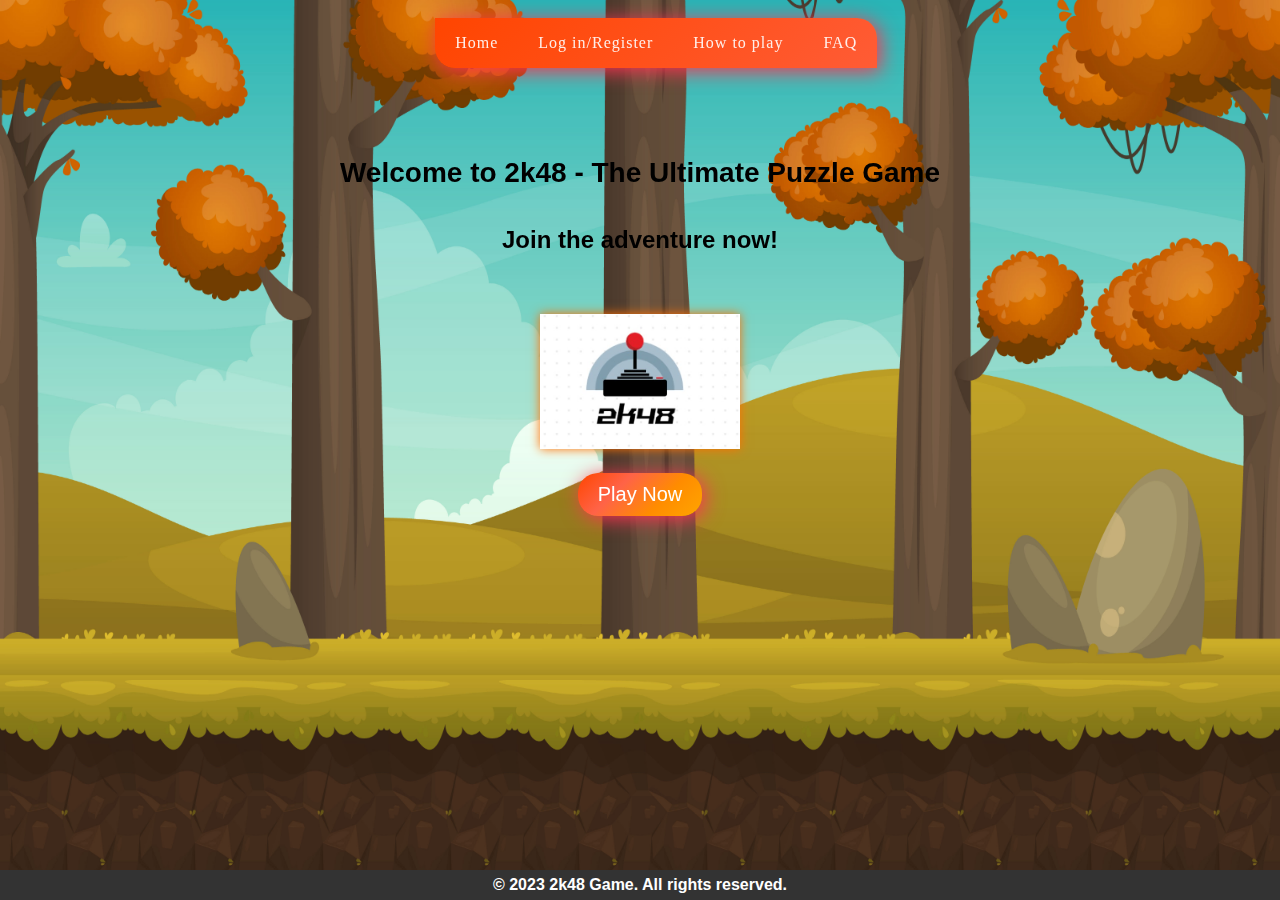
<file: 2048/index.html>
<!DOCTYPE html>
<html>
    <head>
        <meta charset="utf-8">
        <meta name="viewport" content="width=device-width, initial-scale=1.0">
        <title>2k48 Home page</title>
        <link rel="stylesheet" href="css/2k48.css">
    </head>

    <body>
        <!-- Background image -->
        <img src="image/ORS97Z0.jpg" alt="game_background"
            id="background-image">
        <!-- Navigation bar -->
        <div class="navigation_bar">
            <ul>
                <li><a href="index.html">Home</a></li>
                <!-- Link to the Home page -->
                <li><a href="html/login.html">Log in/Register</a></li>
                <!-- Link to the Login/Register page -->
                <li><a href="html/how_to_play.html">How to play</a></li>
                <!-- Link to the How to Play page -->
                <li><a href="html/Q&As.html">FAQ</a></li>
                <!-- Link to the FAQ page -->
            </ul>
        </div>


        <!-- Header Section -->
        <div class="header">
            <!-- Text with a glow effect -->
            <div class="glow-text">
                <h4>Welcome to 2k48 - The Ultimate Puzzle Game</h4>
                <!-- Welcome message -->
                <h2>Join the adventure now!</h2> <!-- Invitation to play -->
            </div>
        </div>

        <!-- Center Container for Logo -->
        <div class="center-container">
            <img src="image/logo.jpg" alt="game logo" width="200"
                height="auto"> <!-- Game logo image -->
        </div>

        <!-- Play Button -->
        <div class="Play-button">
            <a href="html/game.html">
                <button id="playButton">Play Now</button>
                <!-- Button to start playing -->
            </a>
        </div>

        <!-- Footer Section -->
        <div class="footer">
            <a href="https://github.com/SadikHyseni">&copy; 2023 2k48 Game. All rights reserved.</a>
            <!-- Copyright footer -->
        </div>

    </body>

</html>
</file>
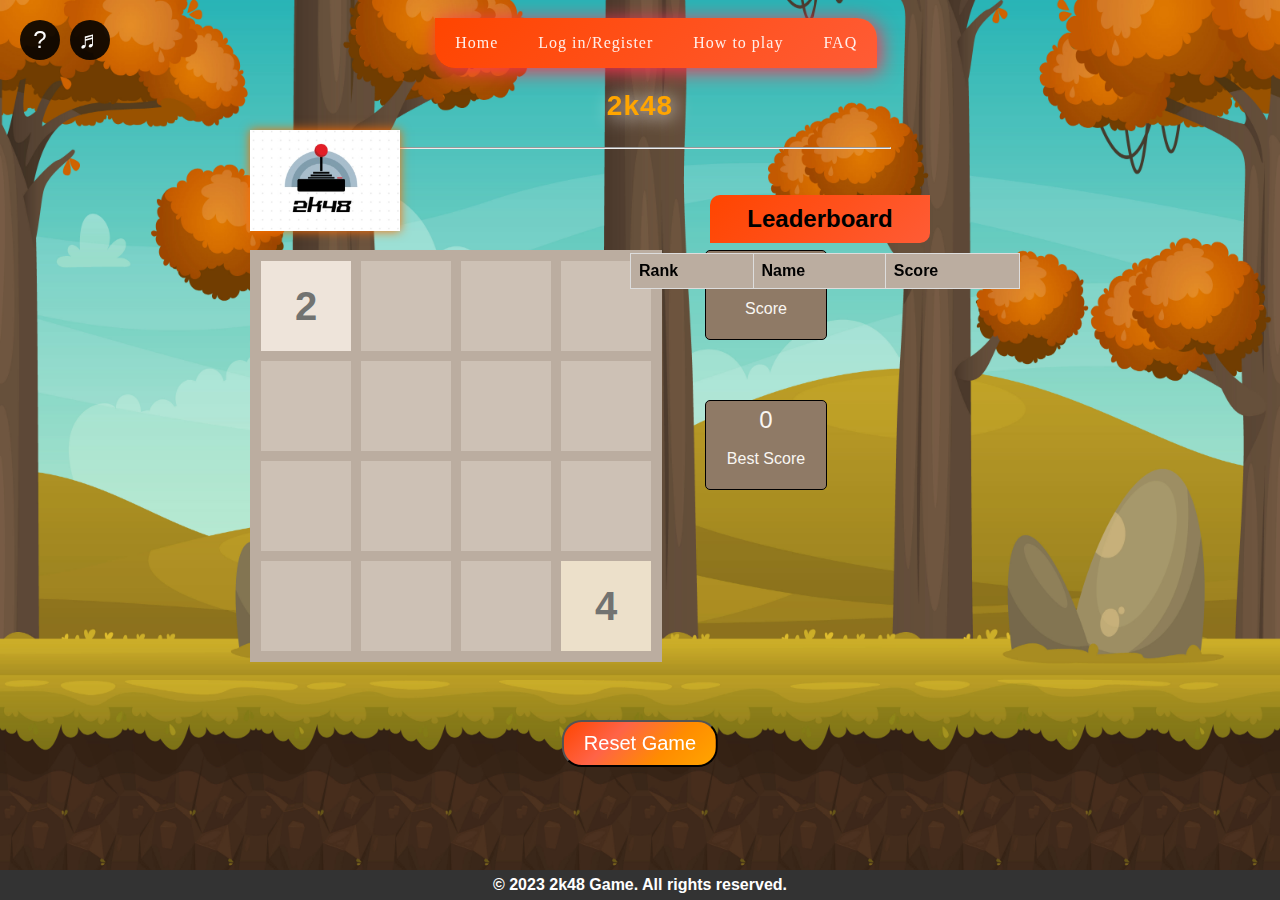
<file: 2048/html/game.html>
<!DOCTYPE html>
<html>
    <head>
        <meta charset="utf-8">
        <meta name="viewport" content="width=device-width, initial-scale=1.0">
        <title>2k48 Home page</title>
        <link rel="stylesheet" href="../css/2k48.css" > <!-- Link to the stylesheet -->
        <script src="../javascript/2048.js"></script> <!-- Link to the JavaScript file -->
    </head>
    <body>
        <div>
            <!-- Background image -->
            <img src="../image/ORS97Z0.jpg" alt="game_background"
                id="background-image">

            <!-- Navigation bar -->
            <div class="navigation_bar">
                <ul>
                    <li><a href="../index.html">Home</a></li>
                    <!-- Link to the Home page -->
                    <li><a href="login.html">Log in/Register</a></li>
                    <!-- Link to the Login/Register page -->
                    <li><a href="how_to_play.html">How to play</a></li>
                    <!-- Link to the How to Play page -->
                    <li><a href="Q&As.html">FAQ</a></li>
                    <!-- Link to the FAQ page -->
                </ul>
            </div>
            <!-- Game logo -->
            <img src="../image/logo.jpg" alt="game logo" id="logo">

            <!-- Button for showing game instructions -->
            <div id="showInstructionsButton" class="show-button">?</div>

            <audio id="backgroundMusic" src="../audio/backgourn-music.mp3" preload="auto" autoplay="" loop></audio>

            <div id="Music" class="show-Music-button">♬</div>

            <audio id="swoosh" src="../audio/swoosh.mp3" preload="auto" autoplay=""></audio>

            <!-- Game instructions -->
            <div class="instructions hidden" id="instructions">
                <div class="row">
                    <h7>Dont know how to start? </h7> <!-- Instruction title -->
                </div>
                <div class="row">
                    <h7>USE THE ARROWS KEYS</h7>
                    <!-- Instruction to use arrow keys -->
                </div>
                <div class="row">
                    <img
                        src="../image/pngtree-keyboard-arrow-keys-color-png-image_7275991.png"
                        alt="arrows" class="arrows"> <!-- Arrow keys image -->
                </div>
                <div class="row">
                    <h7>OR</h7> <!-- Alternative instruction -->
                </div>
                <div class="row">
                    <h7>USE THE W, A, S, D KEYS</h7>
                    <!-- Instruction to use W, A, S, D keys -->
                </div>
                <div class="row">
                    <img src="../image/7821023.png" alt="alternative arrows"
                        class="arrows"> <!-- Alternative arrow keys image -->
                </div>
            </div>

            <h6>2k48</h6> <!--game Title-->
            <hr> <!-- Horizontal line -->

            <!-- Score container -->
            <div class="score-box">
                <span id="score">0</span> <!-- Element to display the score -->
                <p>Score</p> <!-- Label for the score -->
            </div>

            <!-- Best score container -->
            <div class="Best-score-box">
                <span id="Best_score">0</span>
                <!-- Element to display the best score -->
                <p>Best Score</p> <!-- Label for the best score -->
            </div>

            <!-- Board container -->
            <div id="board">
                <!-- This is where the game board content will be displayed -->
            </div>

            <!-- Element to display "Winner!!" message (initially hidden) -->
            <div id="Winner" class="hidden">Winner!!</div>

            <!-- Element to display "Game Over!!" message (initially hidden) -->
            <div id="game-over" class="hidden">Game Over!!</div>
            

            <!-- Reset button -->
            <button id="resetButton" onclick="resetGame()">Reset Game</button>
            <!-- Button to reset the game when clicked -->

            <!-- Leaderboard container -->
            <div class="leaderboard-container">
                <!-- Header box -->
                <div class="leaderboard-header">
                    <h2 class="leaderboard-title">Leaderboard</h2>
                </div>
                <!-- Header section for the leaderboard -->

                <div class="leaderboard">
                    <table id="leaderboard-table">
                        <tr class="header-row">
                            <th>Rank</th>
                            <th>Name</th>
                            <th>Score</th>
                        </tr>
                        <!-- User data rows will be added dynamically below -->
                    </table>
                </div>
                <!-- Table to display the leaderboard data, initially empty -->
            </div>

            <div class="footer">
                <a href="https://github.com/SadikHyseni">&copy; 2023 2k48 Game. All rights reserved.</a>
            </div>
        </div>
    </body>
</html>
</file>
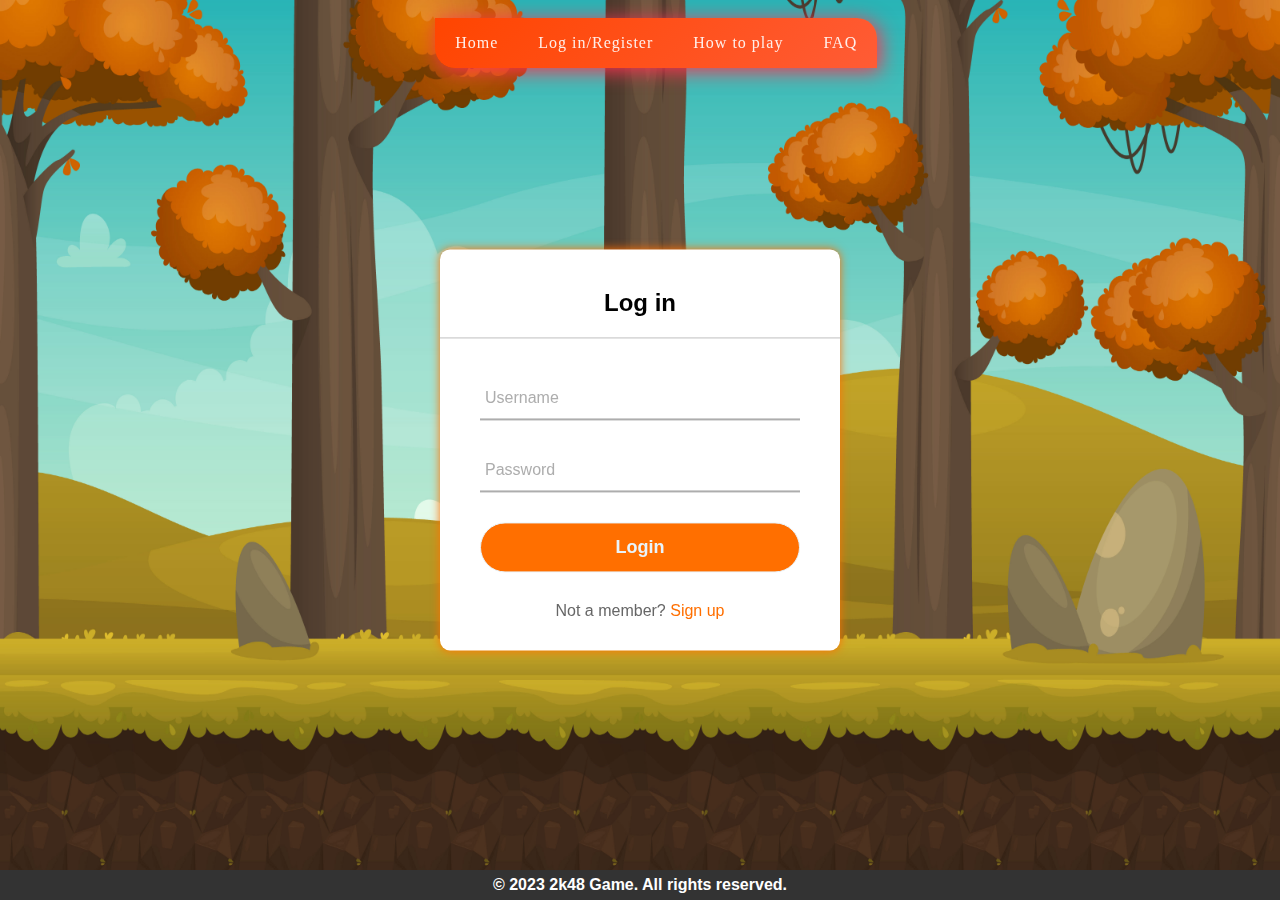
<file: 2048/html/login.html>
<!DOCTYPE html>
<html>
    <head>
        <meta charset="utf-8">
        <meta name="viewport" content="width=device-width, initial-scale=1.0">
        <title>Login/Register 2k48</title>
        <link rel="stylesheet" href="../css/2k48.css">
    </head>

    <body>
        <!-- Background image -->
        <img src="../image/ORS97Z0.jpg" alt="game_background"
            id="background-image">
        <!-- Navigation bar -->
        <div class="navigation_bar">
            <ul>
                <li><a href="../index.html">Home</a></li>
                <!-- Link to the Home page -->
                <li><a href="login.html">Log in/Register</a></li>
                <!-- Link to the Login/Register page -->
                <li><a href="how_to_play.html">How to play</a></li>
                <!-- Link to the How to Play page -->
                <li><a href="Q&As.html">FAQ</a></li>
                <!-- Link to the FAQ page -->
            </ul>
        </div>

        <!-- Login Form -->
        <div class="center">
            <h5>Log in</h5> <!-- Title for the login form -->
            <form method="post" id="login-form">
                <!-- A form element for user login -->
                <div class="txt_field">
                    <input type="text" id="usernameField" name="loginUsername"
                        required> <!-- Username input field -->
                    <span></span>
                    <label>Username</label>
                    <!-- Label for the username input field -->
                </div>
                <div class="txt_field">
                    <input type="password" id="passwordField"
                        name="loginPassword" required>
                    <!-- Password input field -->
                    <span></span>
                    <label>Password</label>
                    <!-- Label for the password input field -->
                </div>
                <input type="submit" value="Login" id="loginButton">
                <!-- Login button -->
                <div class="signup_link">
                    Not a member? <a href="../html/Registration.html"
                        id="signup-link">Sign up</a>
                    <!-- Link to the registration page -->
                </div>
            </form>
        </div>

        <div class="footer">
            <a href="https://github.com/SadikHyseni">&copy; 2023 2k48 Game. All rights reserved.</a>
            <!-- Copyright footer -->
        </div>

        <script src="../javascript/Login.js"></script>
        <!-- Reference to the JavaScript file for login functionality -->
    </body>
</html>
</file>
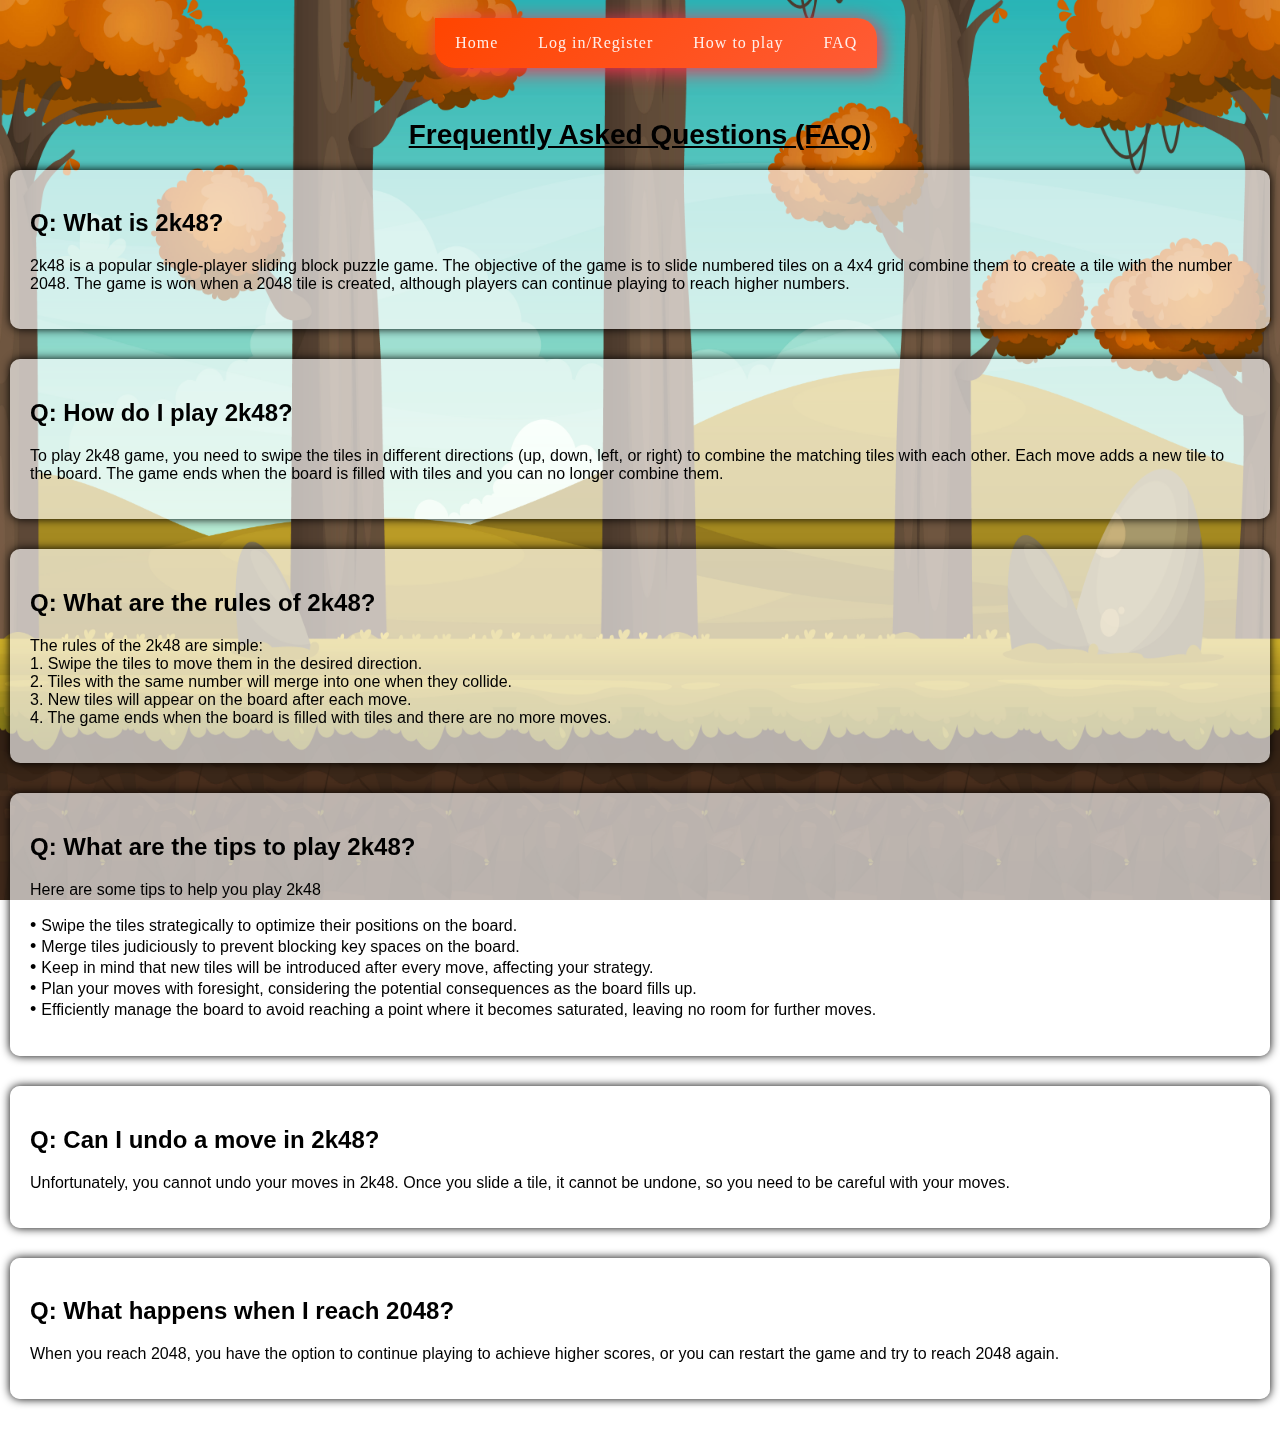
<file: 2048/html/Q&As.html>
<!DOCTYPE html>

<html>
    <head>
        <meta charset="utf-8">
        <meta name="viewport" content="width=device-width, initial-scale=1.0">
        <title>2k48 FAQ</title>
        <link rel="stylesheet" href="../css/2k48.css">
    </head>

    <body>
        <!-- Background image -->
        <img src="../image/ORS97Z0.jpg" alt="game_background"
            id="background-image">
        <!-- Navigation bar -->
        <div class="navigation_bar">
            <ul>
                <li><a href="../index.html">Home</a></li>
                <!-- Link to the Home page -->
                <li><a href="../html/login.html">Log in/Register</a></li>
                <!-- Link to the Login/Register page -->
                <li><a href="../html/how_to_play.html">How to play</a></li>
                <!-- Link to the How to Play page -->
                <li><a href="../html/Q&As.html">FAQ</a></li>
                <!-- Link to the FAQ page -->
            </ul>
        </div>

        <div class="qas-content">
            <h1>Frequently Asked Questions (FAQ)</h1> <!-- FAQ page title -->

            <!-- FAQ Question and Answer (QA) section 1 -->
            <div class="qa">
                <h2>Q: What is 2k48?</h2> <!-- Question 1 -->
                <p>2k48 is a popular single-player sliding block puzzle game.
                    The objective of the game is to slide numbered tiles on a
                    4x4 grid combine them to create a tile with the number 2048.
                    The game is won when a 2048 tile is created, although
                    players can continue playing to reach higher numbers.</p>
                <!-- Answer 1 -->
            </div>

            <!-- FAQ Question and Answer (QA) section 2 -->
            <div class="qa">
                <h2>Q: How do I play 2k48?</h2> <!-- Question 2 -->
                <p>To play 2k48 game, you need to swipe the tiles in different
                    directions (up, down, left, or right) to combine the
                    matching tiles with each other. Each move adds a new tile to
                    the board. The game ends when the board is filled with tiles
                    and you can no longer combine them.</p> <!-- Answer 2 -->
            </div>

            <!-- FAQ Question and Answer (QA) section 3 -->
            <div class="qa">
                <h2>Q: What are the rules of 2k48?</h2> <!-- Question 3 -->
                <p>The rules of the 2k48 are simple:<br>
                    1. Swipe the tiles to move them in the desired direction.<br>
                    2. Tiles with the same number will merge into one when they
                    collide.<br>
                    3. New tiles will appear on the board after each move.<br>
                    4. The game ends when the board is filled with tiles and
                    there are no more moves.
                </p> <!-- Answer 3 -->
            </div>

            <!-- FAQ Question and Answer (QA) section 4 -->
            <div class="qa">
                <h2>Q: What are the tips to play 2k48?</h2> <!-- Question 4 -->
                <ol class="dot-list"> <!-- Ordered list with bullet points -->
                    <p>Here are some tips to help you play 2k48</p>
                    <!-- Tip 1 -->
                    <li>Swipe the tiles strategically to optimize their positions on the board.</li>
                    <!-- Tip 2 -->
                    <li>Merge tiles judiciously to prevent blocking key spaces on the board.</li>
                    <!-- Tip 3 -->
                    <li>Keep in mind that new tiles will be introduced after every move, affecting your strategy.</li>
                    <!-- Tip 4 -->
                    <li>Plan your moves with foresight, considering the potential consequences as the board fills up.</li>
                    <!-- Tip 5 -->
                    <li>Efficiently manage the board to avoid reaching a point where it becomes saturated, leaving no room for further moves.</li>
                </ol>
            </div>

            <!-- FAQ Question and Answer (QA) section 5 -->
            <div class="qa">
                <h2>Q: Can I undo a move in 2k48?</h2> <!-- Question 5 -->
                <p>Unfortunately, you cannot undo your moves in 2k48. Once you
                    slide a tile, it cannot be undone, so you need to be careful
                    with your moves.</p> <!-- Answer 5 -->
            </div>

            <!-- FAQ Question and Answer (QA) section 6 -->
            <div class="qa">
                <h2>Q: What happens when I reach 2048?</h2> <!-- Question 6 -->
                <p>When you reach 2048, you have the option to continue playing
                    to achieve higher scores, or you can restart the game and
                    try to reach 2048 again.</p> <!-- Answer 6 -->
            </div>
        </div>
    </body>
</html>
</file>
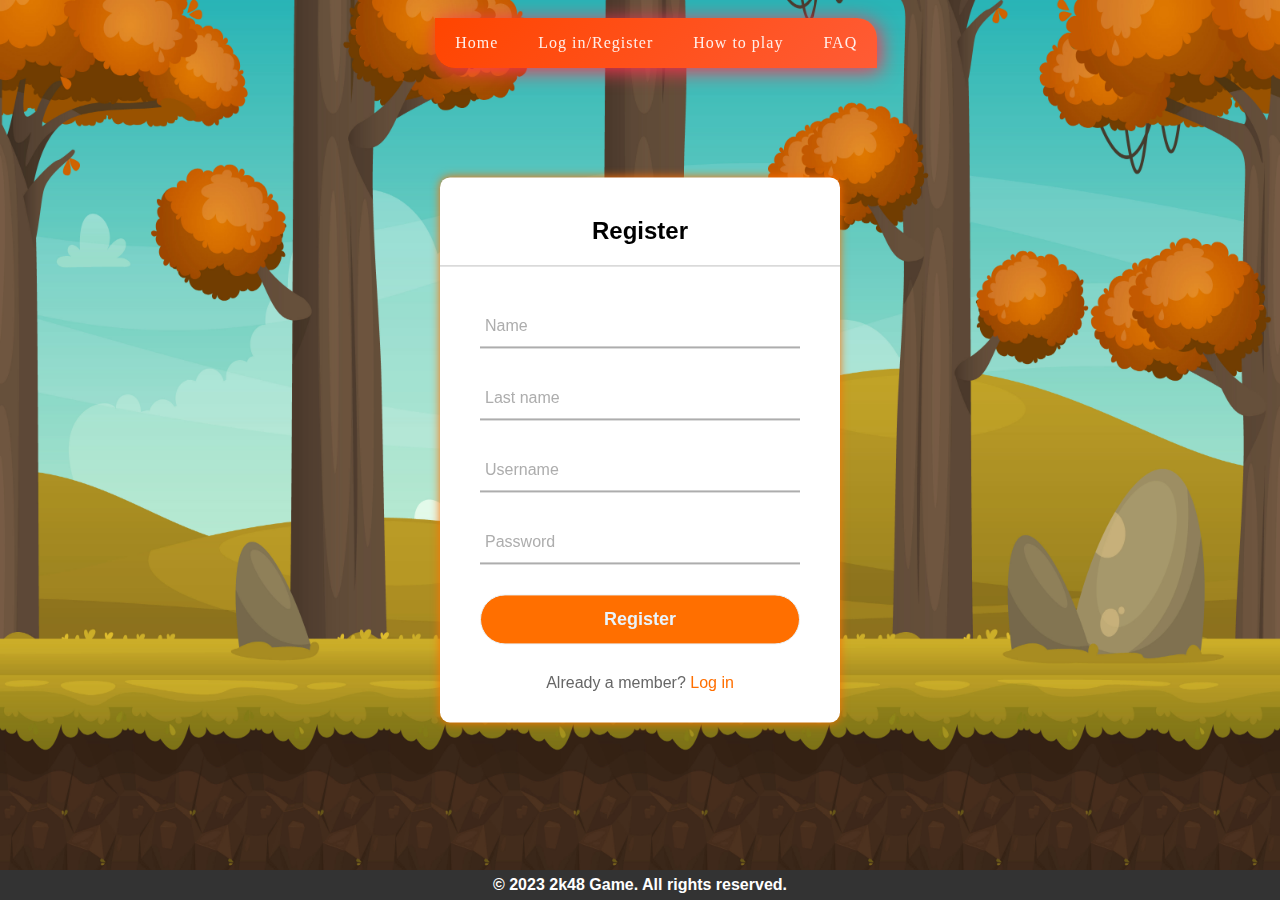
<file: 2048/html/Registration.html>
<!DOCTYPE html>
<html>
    <head>
        <meta charset="utf-8" />
        <meta name="viewport" content="width=device-width, initial-scale=1.0" />
        <title>Login/Register 2k48</title>
        <link rel="stylesheet" href="../css/2k48.css" />
    </head>

    <body>
        <!-- Background image -->
        <img src="../image/ORS97Z0.jpg" alt="game_background"
            id="background-image">
        <!-- Navigation bar -->
        <div class="navigation_bar">
            <ul>
                <li><a href="../index.html">Home</a></li>
                <!-- Link to the Home page -->
                <li><a href="login.html">Log in/Register</a></li>
                <!-- Link to the Login/Register page -->
                <li><a href="how_to_play.html">How to play</a></li>
                <!-- Link to the How to Play page -->
                <li><a href="Q&As.html">FAQ</a></li>
                <!-- Link to the FAQ page -->
            </ul>
        </div>

        <!-- Registration Box -->
        <div class="center">
            <h5>Register</h5>
            <!-- Registration title -->
            <!-- Registration form with method "post" -->
            <form method="post" id="registration-form">
                <!-- Input field for first name -->
                <div class="txt_field">
                    <input type="text" id="first-name" name="signFirstName"
                        required />
                    <!-- User's first name -->
                    <span></span>
                    <label>Name</label>
                    <!-- Label for the input field -->
                </div>
                <!-- Input field for last name -->
                <div class="txt_field">
                    <input type="text" id="last-name" name="signLastName"
                        required />
                    <!-- User's last name -->
                    <span></span>
                    <label>Last name</label>
                    <!-- Label for the input field -->
                </div>
                <!-- Input field for username -->
                <div class="txt_field">
                    <input type="text" id="username" name="signUsername"
                        required />
                    <!-- User's chosen username -->
                    <span></span>
                    <label>Username</label>
                    <!-- Label for the input field -->
                </div>
                <!-- Input field for password -->
                <div class="txt_field">
                    <input type="password" id="password" name="signupPassword"
                        required />
                    <!-- User's chosen password -->
                    <span></span>
                    <label>Password</label>
                    <!-- Label for the input field -->
                </div>
                <input type="submit" value="Register" />
                <!-- Registration submit button -->
                <div class="login_link">
                    Already a member?
                    <a href="../html/Login.html" id="login-link">Log in</a>
                    <!-- Link to the login page for existing members -->
                </div>
            </form>
        </div>

        <div class="footer">
            <a href="https://github.com/SadikHyseni">&copy; 2023 2k48 Game. All rights reserved.</a>
            <!-- Copyright footer -->
        </div>

        <script src="../javascript/Registration.js"></script>
        <!-- Link to the JavaScript file for registration handling -->
    </body>
</html>
</file>
<file: 2048/css/2k48.css>
/*----------------all pages css include---------------*/

/*background image */
img#background-image {
    position: fixed;
    top: 0;
    left: 0;
    width: 100%;
    height: 100%;
    z-index: -1; /* Place it behind other content */
}

/*  body of the page */
body {
    font-family: Arial, Helvetica, sans-serif;
    text-align: center;
    margin: 0;
    padding: 0;
    padding-top: 100px;
}

/* the navigation bar */
.navigation_bar {
    display: flex;
    justify-content: center;
    align-items: center;
    background-size: 400% 400%; /* Gradient background size */
    background-image: linear-gradient(-45deg, #FFA500, #FF8C00, #FF6347, #FF4500); /* Gradient colors */
    animation: 12s myGradient infinite; /* Animate the gradient */
    border-radius: 20px;
    box-shadow: 3px 3px 20px #ff3352;
    border-top-left-radius: 0px;
    border-bottom-right-radius: 0px;
    position: fixed;
    top: 2%;
    left: 34%;
    z-index: 999;
}
/*  navigation bar's list */
.navigation_bar ul {
    list-style: none;
    padding: 0;
    display: flex;
}
/*  list items within the navigation bar */
.navigation_bar li {
    margin: 0 20px;
}
/*  links in the navigation bar */
.navigation_bar a {
    position: relative;
    color: #fff;
    text-decoration: none;
    font-family: verdana;
    font-weight: lighter;
    font-size: 16px;
    letter-spacing: 1px;
    opacity: 0.9;
    transition: color 0.3s; /*  transition effect to text color */
}
/* the underline effect on links */
.navigation_bar a::after {
    content: '';
    position: absolute;
    width: 100%;
    height: 2px; /* thickness of the underline */
    background: #000000; /* Underline color */
    left: 0;
    bottom: -5px; /* vertical position of the underline */
    transform: scaleX(0); /* Initially, the underline is hidden */
    transform-origin: 0% 50%; /* Set the origin of the transform */
    transition: transform 0.3s; /*  transition effect to underline */
}
/* underline effect on links when hovered */
.navigation_bar a:hover::after {
    transform: scaleX(1); /* Show the underline on hover */
}

/* Footer */
.footer {
    position: absolute;
    bottom: 0;
    width: 100%;
    height: 30px;
    background-color: #333;
    color: #fff;
    text-align: center;
    line-height: 30px;
    margin-top: 60px;
}
.footer a {
    color: #ffffff;
    text-decoration: none;
    font-weight: bold;
}
.footer a:hover {
    text-decoration: underline;
}
/*----------------index.html----------------*/

/* link colors */
a {
    color: rgba(0, 0, 0, 0); /* Fully transparent link color */
    text-decoration: none;
}

/* Header */
.header {
    text-align: center;
    padding: 20px;
    color: #fff;
}
/* header words*/
h4 {
    font-size: 28px;
    font-weight: 900;
    font-family: Arial, Helvetica, sans-serif;
}

/* Define the keyframes for the glowing animation */
@keyframes glowing {
    0% {
        text-shadow: 0 0 10px #fff, 0 0 20px #fff, 0 0 30px #fff, 0 0 40px #ffff00, 0 0 50px #ffff00, 0 0 60px #ffff00, 0 0 70px #ffff00, 0 0 80px #ffff00;
    }
    100% {
        text-shadow: 0 0 20px #fff, 0 0 30px #fff, 0 0 40px #ffff00, 0 0 50px #ffff00, 0 0 60px #ffff00, 0 0 70px #ffff00, 0 0 80px #ffff00, 0 0 90px #ffff00;
    }
}
/* Apply the animation to the text */
.glow-text {
    font-size: 16px;
    color: #000000;
    text-align: center;
    animation: glowing 2s infinite alternate;
}

/* logo alignment */
.center-container {
    text-align: center;
    margin-top: 20px;
}
.center-container img {
    max-width: 100%;
    height: auto;
    box-shadow: 0 0 10px 0 rgb(255, 111, 0);
}

/* Play Button */
.Play-button {
    text-align: center; /* Center the Play Button */
    margin-top: 20px;
}
/* Play Button Design */
.Play-button button {
    background: linear-gradient(-45deg, #FFA500, #FF8C00, #FF6347, #FF4500); /* Gradient background with orange to red colors */
    color: #fff;
    padding: 10px 20px;
    font-size: 20px;
    border: none;
    border-radius: 20px;
    box-shadow: 3px 3px 20px #ff3352; /* Drop shadow for a 3D effect */
    transition: background 0.3s, box-shadow 0.3s, transform 0.3s; /* Smooth transitions for background, box-shadow, and scale */
}
/* Play Button Hover Effect */
.Play-button button:hover {
    background: linear-gradient(-45deg, #FF4500, #FF6347, #FF8C00, #FFA500); /* Gradient change on hover for a dynamic effect */
    box-shadow: 0px 0px 10px rgba(0, 0, 0, 0.2); /* Subtle shadow change on hover */
    transform: scale(1.05); /* Slight scale-up effect on hover */
    cursor: pointer; /* Change cursor to a pointer when hovering, indicating interactivity */
}

/*----------------game.html---------------- */

#logo {
    position: absolute;
    top: 130px;
    left: 250px;
    max-width: 150px;
    height: auto;
    box-shadow: 0 0 10px rgb(255, 111, 0); /* Add a subtle box shadow with an orange tint */
}

/* Game Title */
h6 {
    text-align: center;
    font-size: 28px;
    font-weight: 900;
    font-family: Arial, Helvetica, sans-serif; /* Define the font family */
    letter-spacing: 1px;
    color: #FFA500;
    text-shadow: 2px 2px 20px #fff; /* Add a text shadow for a soft, white glow effect */
    transition: 1s; /* Apply a 1-second transition for smooth color change on hover */
    margin-top: -10px; /* Move the text up by 10 pixels to adjust its vertical position */
}
/* Game Title Hover Effect */
h6:hover {
    color: #FF4500;
    text-shadow: 2px 2px 20px #fff;
}

/* Line */
hr {
    width: 500px;
    margin-top: -40px; /* Move the line up*/
}

/*  game board */
#board {
    width: 400px;
    height: 400px;
    background-color: #cdc1b5;
    border: 6px solid #bbada0;
    position: absolute;
    left: 250px;
    top: 250px;
    display: flex;
    flex-wrap: wrap; /* Allow the child elements to wrap to the next row if they overflow horizontally */
}

/* individual tiles on the board */
.tile {
    /* Your existing styles for individual tiles */
    width: 90px;
    height: 90px;
    border: 5px solid #bbada0;
    font-size: 40px;
    font-weight: bold;
    display: flex;
    justify-content: center;
    align-items: center;
}

.slide-in-left {
    animation: slide-in-left 0.2s ease-in-out forwards;
}

.slide-in-right {
    animation: slide-in-right 0.2s ease-in-out forwards;
}

.slide-in-up {
    animation: slide-in-up 0.2s ease-in-out forwards;
}

.slide-in-down {
    animation: slide-in-down 0.2s ease-in-out forwards;
}


/* Slide In from Left */
@keyframes slide-in-left {
    from {
        transform: translateX(-100%);
        opacity: 0;
    }
    to {
        transform: translateX(0);
        opacity: 1;
    }
}

/* Slide In from Right */
@keyframes slide-in-right {
    from {
        transform: translateX(100%);
        opacity: 0;
    }
    to {
        transform: translateX(0);
        opacity: 1;
    }
}

/* Slide In from Up */
@keyframes slide-in-up {
    from {
        transform: translateY(-100%);
        opacity: 0;
    }
    to {
        transform: translateY(0);
        opacity: 1;
    }
}

/* Slide In from Down */
@keyframes slide-in-down {
    from {
        transform: translateY(100%);
        opacity: 0;
    }
    to {
        transform: translateY(0);
        opacity: 1;
    }
}
  /* colored tiles */
.x2 {
    background-color: #eee4da;
    color: #727371;
}
.x4 {
    background-color: #ece0ca;
    color: #727371;
}
.x8 {
    background-color: #f4b17a;
    color: white;
}
.x16 {
    background-color: #f59575;
    color: white;
}
.x32 {
    background-color: #f57c5f;
    color: white;
}
.x64 {
    background-color: #f65d3b;
    color: white;
}
.x128 {
    background-color: #edce71;
    color: white;
}
.x256 {
    background-color: #edcc63;
    color: white;
}
.x512 {
    background-color: #edc651;
    color: white;
}
.x1024 {
    background-color: #eec744;
    color: white;
}
.x2048 {
    background-color: #ecc230;
    color: white;
}
.x4096 {
    background-color: #fe3d3d;
    color: white;
}
.x8192 {
    background-color: #ff2020;
    color: white;
}


.new-tile {
    animation: zoom-out 0.8s cubic-bezier(0.68, -0.55, 0.27, 1.55);
}

@keyframes zoom-out {
    0% {
        transform: scale(1.2);
        opacity: 0;
    }
    80% {
        transform: scale(0.8);
    }
    100% {
        transform: scale(1);
        opacity: 1;
    }
}

/* instruction of  keyboard use*/
.instructions {
    position: fixed;
    left: 20px;
    top: 26%;
    transform: translateY(-50%); /* Vertically center the box using a transform */
    background: rgba(0, 0, 0, 0.7);
    padding: 10px;
    color: #fff;
    border-radius: 10px;
    font-size: 16px;
}
.hidden {
    display: none; /* Hide the element with this class */
}
.show-button {
    position: fixed;
    top: 20px;
    left: 20px;
    background: rgba(0, 0, 0, 0.885); /* Transparent black background */
    color: #fff;
    border: none;
    border-radius: 50%; /* Makes the button circular */
    border-color: #fff;
    width: 40px; /* width and height for a circle */
    height: 40px;
    display: flex;
    justify-content: center;
    align-items: center;
    font-size: 24px;
    cursor: pointer;
}

.Music {
    position: absolute;
    top: 30px;
    left: 50px;
    transform: translateY(-50%); /* Vertically center the box using a transform */
    background: rgba(0, 0, 0, 0.885);
    padding: 10px;
    color: #fff;
    border-radius: 10px;
    font-size: 16px;
}
.show-Music-button {
    position: fixed;
    top: 20px;
    left: 70px;
    background: rgba(0, 0, 0, 0.885); /* Transparent black background */
    color: #fff;
    border: none;
    border-radius: 50%; /* Makes the button circular */
    border-color: #fff;
    width: 40px; /* width and height for a circle */
    height: 40px;
    display: flex;
    justify-content: center;
    align-items: center;
    font-size: 24px;
    cursor: pointer;
}



.row {
    display: flex;
    align-items: center;
    margin-bottom: 10px;
    text-align: center;
}
.row h7, .row .arrows {
    display: inline; /* Display elements inline */
    margin: 0;
    padding: 0 5px;
    vertical-align: middle; /* Vertically align text and images to the middle */
}
.row .arrows {
    width: 40px; /* width for the images */
    height: 40px; /*  height for the images */
}

/* leadaerboard container */
.leaderboard-container {
    width: 300px;
    padding: 20px;
    background-color: transparent; /* Remove background color to make it transparent */
    border-radius: 10px;
    position: absolute;
    top: 165px;
    right: 330px;
}
.leaderboard-title {
    background-size: 400% 400%;
    background-image: linear-gradient(-45deg, #FFA500, #FF8C00, #FF6347, #FF4500);
    border-top-left-radius: 10px;
    border-bottom-right-radius: 10px;
    padding: 10px;
    margin: 10px auto 10px 80px; /* Add margin to the left (20px) and auto to center it horizontally */
    text-align: center;
}
.leaderboard {
    width: 130%;
    max-height: 410px;
    overflow-y: auto; /* Add a vertical scrollbar when the content overflows */
}
.header-row {
    background-size: 400% 400%;
    background-image: linear-gradient(-45deg, #FFA500, #FF8C00, #FF6347, #FF4500);
    position: sticky;
    top: 0;
    z-index: 1;
}
.header-row th {
    border: 1px solid #ddd;
    padding: 8px;
    text-align: left;
}
.leaderboard table {
    width: 100%;
    border-collapse: collapse;
}
.leaderboard th,
.leaderboard td {
    border: 1px solid #ddd;
    padding: 8px;
    text-align: left;
}
.leaderboard th {
    background-color: #bbada0;
}
.leaderboard tr:nth-child(even) {
    background-color: #bbada0; /* Set the background color for even rows */
}
.leaderboard tr:nth-child(odd) {
    background-color: #b59a81; /* Set the background color for odd rows to a darker color */
}
.leaderboard tr:hover {
    background-color: #c78f5b; /* Apply the hover effect to all rows */
}

/* reset button */
#resetButton {
    background: linear-gradient(-45deg, #FFA500, #FF8C00, #FF6347, #FF4500);
    border-radius: 20px;
    padding: 10px 20px;
    text-decoration: none;
    color: #fff;
    font-size: 20px;
    text-align: center;
    position: absolute;
    top: 80%;
    left: 50%;
    transform: translateX(-50%);  /* Center horizontally */
    transition: background-color 0.3s; /*  smooth transition for the background color */
}
#resetButton:hover {
    background: linear-gradient(-45deg, #FF4500, #FF6347, #FF8C00, #FFA500); /* gradient background on hover */
    cursor: pointer;
}

/* game-over message container */
#game-over {
    position: absolute;
    top: 350px;
    left: 320px;
    font-size: 40px;
    font-weight: lighter;
    color: #fff;
    background-size: 400% 400%;
    background-image: linear-gradient(-45deg, #FFA500, #FF8C00, #FF6347, #FF4500);
    border-radius: 20px;
    box-shadow: 3px 3px 20px #ff3352;
    border-top-left-radius: 0px;
    border-bottom-right-radius: 0px;
    text-align: center;
    padding: 30px 10px;
    animation: fadeIn 3s, scaleUpAndDown 2s ease infinite; /* 2 animations with delays */
}
/* Hide the game-over message when it has the 'hidden' class */
#game-over.hidden {
    display: none;
}
/* winner message container */
#Winner {
    position: absolute;
    top: 350px;
    left: 320px;
    font-size: 40px;
    font-weight: lighter;
    color: #fff;
    background-size: 400% 400%;
    background-image: linear-gradient(-45deg, #FFA500, #FF8C00, #FF6347, #FF4500);
    border-radius: 20px;
    box-shadow: 3px 3px 20px #ff3352;
    border-top-left-radius: 0px;
    border-bottom-right-radius: 0px;
    text-align: center;
    padding: 30px 10px;
    animation: fadeIn 3s, scaleUpAndDown 2s ease infinite; /* 2 animations with delays */
}
/* Hide the  message winner when it has the 'hidden' class */
#Winner.hidden {
    display: none;
}
/* Keyframes for the fadeIn animation */
@keyframes fadeIn {
    from {
        opacity: 0; /* Starting with full transparency */
    }
    to {
        opacity: 1; /* Ending with full opacity */
    }
}
/* Keyframes for the scaleUpAndDown animation */
@keyframes scaleUpAndDown {
    0%, 100% {
        transform: scale(1); /* Normal size at 0% and 100% of the animation */
    }
    50% {
        transform: scale(1.2); /* Enlarged size at 50% of the animation for a bouncing effect */
    }
}




/*  score box */
.score-box {
    position: absolute;
    top: 250px;
    left: 705px;
    width: 100px;
    background-color: #8f7a66;
    color: #f9f6f2;
    padding: 5px 10px;
    border: 1px solid #000;
    border-radius: 5px;
    text-align: center;
}
/*score text within the score box */
#score {
    font-size: 24px;
    display: block;
}

/*  best score box */
.Best-score-box {
    position: absolute;
    top: 400px;
    left: 705px;
    width: 100px;
    background-color: #8f7a66;
    color: #f9f6f2;
    padding: 5px 10px;
    border: 1px solid #000;
    border-radius: 5px;
    text-align: center;
}
/*score text within the best score box */
#Best_score {
    font-size: 24px;
    display: block;
}


/*---------------- How_to_play.css ----------------*/

/*  row of images */
.image-row {
    display: flex;
    flex-wrap: wrap;
    justify-content: center;
}
/* individual image containers within the row */
.image-box {
    text-align: center;
    padding: 20px;
    background-color: #dddddd;
    border-radius: 10px;
    margin: 10px;
    max-width: 300px;
    flex: 1;
    box-shadow: 0 0 10px rgb(0, 0, 0);
}
/* images within each image box */
.image-box img {
    max-width: 100%;
    height: auto;
}
/* caption below each image */
.image-box figcaption {
    margin-top: 10px;
}
/* center an image within the row */
.image-center {
    order: 2; /* order to place it in the middle */
}

/*---------------- Registration.html and login.html ----------------*/

/*centering the form on the page */
.center {
    position: absolute;
    top: 50%;
    left: 50%;
    transform: translate(-50%, -50%);
    width: 400px;
    background: white;
    border-radius: 10px;
    box-shadow: 0 0 10px rgb(255, 111, 0);
}
/* title "Register" or "login" */
.center h5 {
    text-align: center;
    padding: 0 0 20px 0;
    border-bottom: 1px solid silver;
    font-size: 24px;
}
.center form {
    padding: 0 40px;
    box-sizing: border-box;
}
/* input fields and labels within the form */
form .txt_field {
    position: relative;
    border-bottom: 2px solid #adadad;
    margin: 30px 0;
}
.txt_field input {
    width: 100%;
    padding: 0 5px;
    height: 40px;
    font-size: 16px;
    border: none;
    background: none;
    outline: none;
}
.txt_field label {
    position: absolute;
    top: 50%;
    left: 5px;
    color: #adadad;
    transform: translateY(-50%);
    font-size: 16px;
    pointer-events: none;
    transition: .5s;
}
/* input field focus and valid states */
.txt_field span::before {
    content: '';
    position: absolute;
    top: 40px;
    left: 0;
    width: 0%;
    height: 2px;
    background: rgb(255, 111, 0);
    transition: .5s;
}
/* targets a label element that is a sibling
of an input element when that input element is in focus and is valid */
.txt_field input:focus~label,
.txt_field input:valid~label {
    top: -5px; /*This shifts the label element 5 pixels upward. */
    color: rgb(255, 111, 0);
}
/*targets the ::before pseudo-element of a span element that is a sibling
of an input element when that input element is in focus and is valid*/
.txt_field input:focus~span::before,
.txt_field input:valid~span::before {
    width: 100%;
}

/* submit button */
input[type="submit"] {
    width: 100%;
    height: 50px;
    border: 1px solid;
    background: rgb(255, 111, 0);
    border-radius: 25px;
    font-size: 18px;
    color: #e9f4fb;
    font-weight: 700;
    cursor: pointer;
    outline: none;
}
input[type="submit"]:hover {
    border-color: rgb(255, 111, 0);
    transition: .5s; /* Apply a 0.5-second transition effect for smooth hover animation */
}

/* "Sign Up" link */
.signup_link {
    margin: 30px 0;
    text-align: center;
    font-size: 16px;
    color: #666666;
    /* not a member */
}
/* sign up link  text */
.signup_link a {
    color: rgb(255, 111, 0);
    text-decoration: none;
}
.signup_link a:hover {
    text-decoration: underline; /* Add an underline to the link text on hover */
}

/* login link */
.login_link {
    margin: 30px 0;
    text-align: center;
    font-size: 16px;
    color: #666666;
    /* not a member */
}
/* login link text */
.login_link a {
    /* sign up link */
    color: rgb(255, 111, 0);
    text-decoration: none;
}
.login_link a:hover {
    text-decoration: underline;
}

/*---------------- FAQs ---------------- */

/* header words*/
h1 {
    font-size: 28px;
    font-weight: 900;
    font-family: Arial, Helvetica, sans-serif;
    text-decoration: underline;
}

/* questions container */
.qa {
    text-align: left;
    background-color:   rgba(255, 255, 255, 0.647); /* Transparent white background */
    padding: 20px;
    margin: 10px;
    border-radius: 10px;
    box-shadow: 0 0 10px rgb(0, 0, 0);
    margin-bottom: 30px;
}
.dot-list {
    list-style-type: none; /* Remove default numbering */
    padding-left: 0;
}
.dot-list li::before {
    content: "\2022";
    /* Use a dot (•) as the content before each list item
    2022 is the Unicode code point for the character you want to insert
    . In this case, 2022 corresponds to the filled circle character (•).*/
    font-size: 18px;
    margin-right: 5px;
    /* Add some space between the dot and the list item text */
}
</file>
